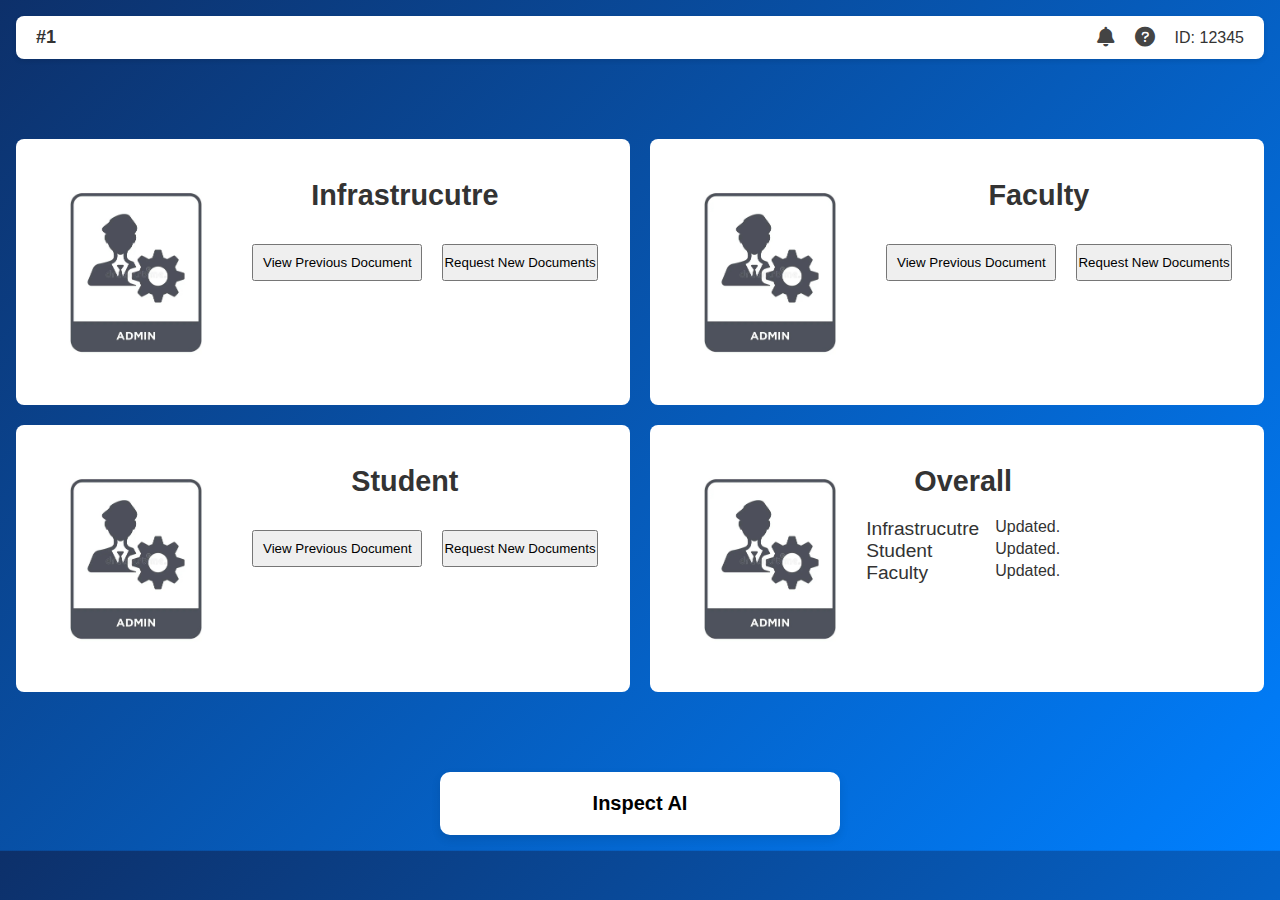
<file: aicte_dashboard.html>
<!DOCTYPE html>
<html lang="en">
<head>
  <meta charset="UTF-8">
  <meta name="viewport" content="width=device-width, initial-scale=1.0">
  <title>Navigation Bar</title>
  <link rel="stylesheet" href="dashboard.css">
  <link rel="stylesheet" href="https://cdnjs.cloudflare.com/ajax/libs/font-awesome/6.0.0-beta3/css/all.min.css" />
</head>
<body>
<div class="container">
  <nav class="navbar">
    <div class="navbar-left">
      <span class="ranking">#1</span>
    </div>

    <div class="navbar-right">
      <a href="#" class="icon notification" title="Notifications">
        <i class="fas fa-bell"></i>
      </a>
      <a href="#" class="icon support" title="Help & Support">
        <i class="fas fa-question-circle"></i>
      </a>
      <span class="user-id">ID: 12345</span>
    </div>
  </nav>

  <div class="grid-container">
    <div class="grid-item">
        <img src="./admin.jpg" alt="">
        <div class="content">
        <h2>Infrastrucutre</h2>
        <div class="flex"  style="margin-top: 2rem;display: flex; justify-content: space-between; width:100%; margin-left: 1.25rem;">
          <button style="padding: 0.55rem;;">View Previous Document</button><button>Request New Documents</button>
        </div>
        </div>
    </div>
    <div class="grid-item">
        <img src="./admin.jpg" alt="">
        <div class="content">
        <h2>Faculty</h2>
        <div class="flex"  style="margin-top: 2rem;display: flex; justify-content: space-between; width:100%; margin-left: 1.25rem;">
          <button style="padding: 0.55rem;;">View Previous Document</button><button>Request New Documents</button>
        </div>
        </div>
    </div>
    <div class="grid-item">
        <img src="./admin.jpg" alt="">
        <div class="content">
        <h2>Student</h2>
        <div class="flex"  style="margin-top: 2rem;display: flex; justify-content: space-between; width:100%; margin-left: 1.25rem;" >
          <button style="padding: 0.55rem;;">View Previous Document</button><button>Request New Documents</button>
        </div>
        </div>
    </div>
    <div class="grid-item">
        <img src="./admin.jpg" alt="">
        <div class="content" style="color:#333">
        <h2>Overall</h2>
        <ul style="margin-inline: auto;margin-top: 1.25rem;">
          <li style="text-align: left; display: flex; justify-content: space-between;">Infrastrucutre <small style="margin-left: 1rem;">Updated.</small></li> 
          <li style="text-align: left; display: flex; justify-content: space-between;">Student <small style="margin-left: 1rem;">Updated.</small></li> 
          <li style="text-align: left; display: flex; justify-content: space-between;">Faculty <small style="margin-left: 1rem;">Updated.</small></li> 
        </ul>
        </div>
    </div>
  </div>
<div class="upload-container">
    <button style="background: none; border: none; font-family: 'Segoe UI', Tahoma, Geneva, Verdana, sans-serif; font-weight: 600; font-size: 1.25rem; cursor: pointer;">Inspect AI</button>
</div>
</body>
</html>
</file>
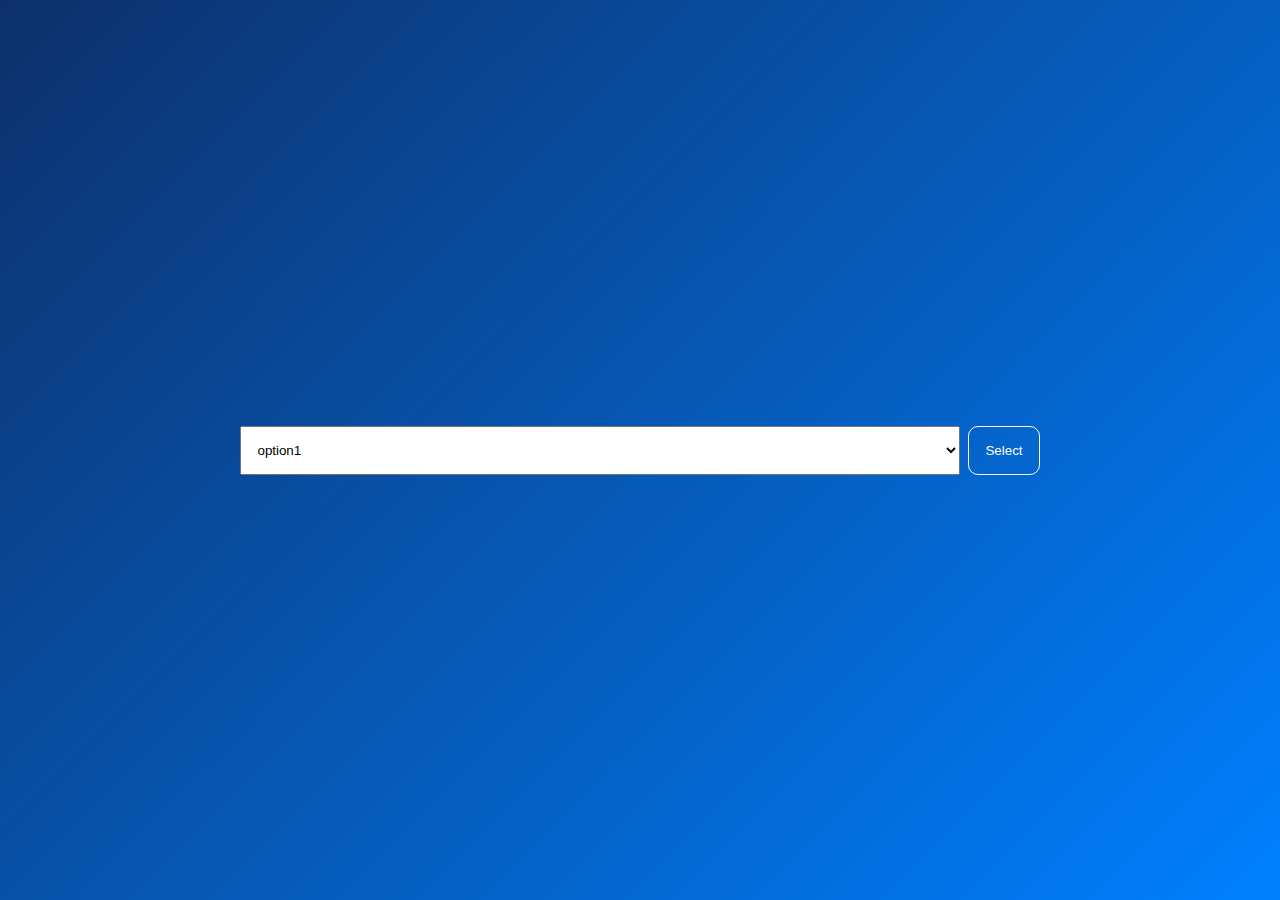
<file: institute_select.html>
<!DOCTYPE html>
<html lang="en">
<head>
    <meta charset="UTF-8">
    <meta name="viewport" content="width=device-width, initial-scale=1.0">
    <title>Admin Login</title>
    <link rel="stylesheet" href="styles.css">
</head>
<body>
    <div class="flex" style="display: flex; gap:0.5rem; border: 0px; outline: none;">
    <select name="institute" id="" style="width: 720px; padding:0.75rem">
        <option value="">option1</option>
        <option value="">option2</option>
        <option value="">option3</option>
        <option value="">option4</option>
        <option value="">option5</option>
        <option value="">option6</option>
        <option value="">option7</option>
        <option value="">option8</option>
        <option value="">option9</option>
        <option value="">option10</option>
    </select>
    <button style="padding: 1rem; background-color: transparent; color:#fff; border-radius: 10px; border: 1px solid white; cursor: pointer;">
    <a href="./aicte_dashboard.html" style="color:#fff;text-decoration: none;"> Select</a>  
    </button>
</div>
</body>
</html>
</file>
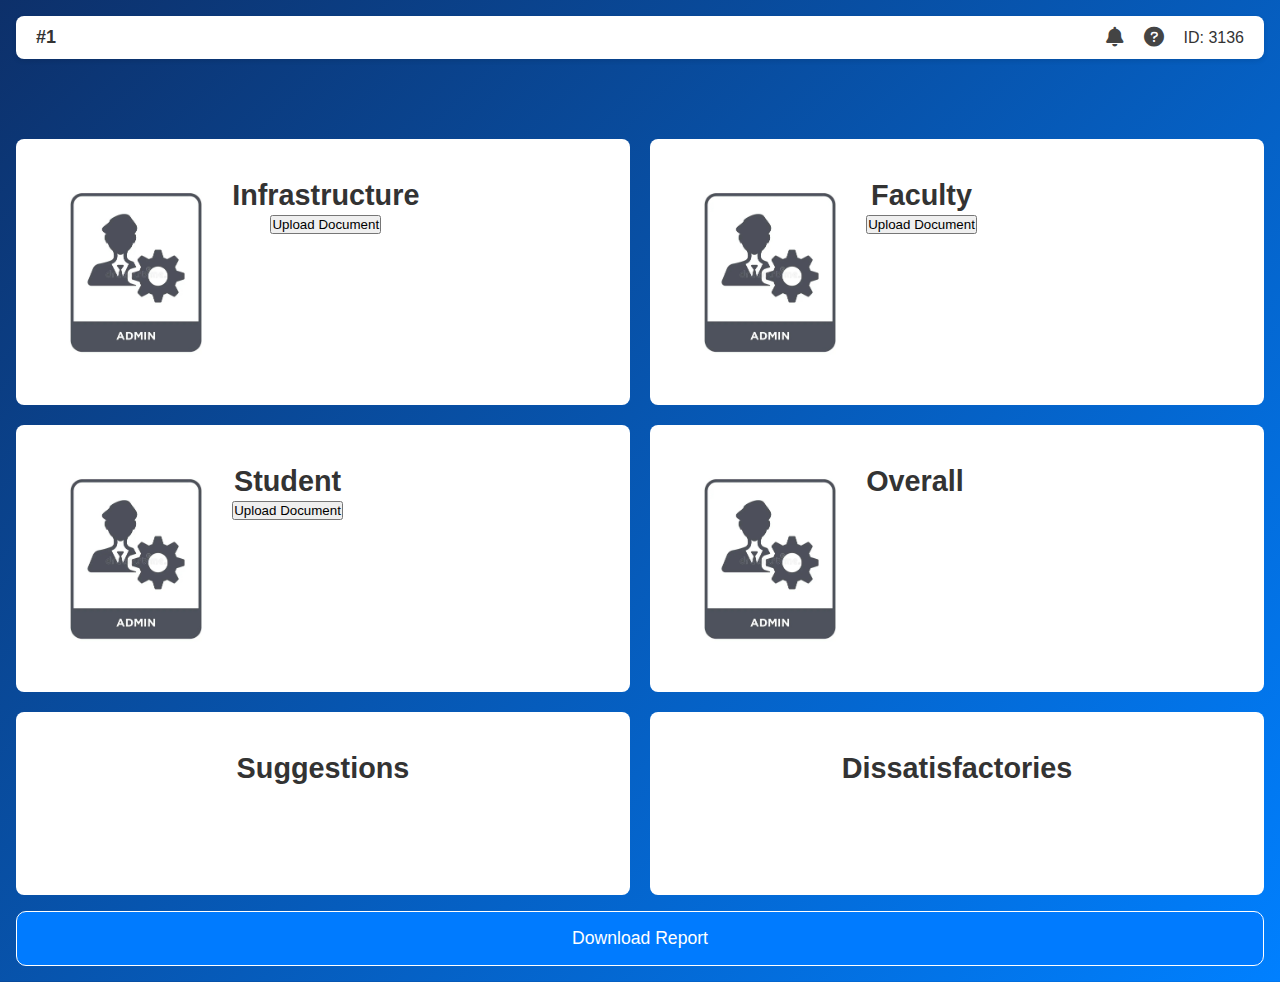
<file: institution_dashboard.html>
<!DOCTYPE html>
<html lang="en">
<head>
  <meta charset="UTF-8">
  <meta name="viewport" content="width=device-width, initial-scale=1.0">
  <title>Navigation Bar</title>
  <link rel="stylesheet" href="dashboard.css">
  <link rel="stylesheet" href="https://cdnjs.cloudflare.com/ajax/libs/font-awesome/6.0.0-beta3/css/all.min.css" />
  <style>
    /* Modal styles */
    .modal {
      display: none;
      position: fixed;
      z-index: 1;
      padding-top: 100px;
      left: 0;
      top: 0;
      width: 100%;
      height: 100%;
      overflow: auto;
      background-color: rgba(0,0,0,0.4);
    }

    .modal-content {
      background-color: #fefefe;
      margin: auto;
      padding: 20px;
      border: 1px solid #888;
      width: 60%;
    }

    .close {
      color: #aaa;
      float: right;
      font-size: 28px;
      font-weight: bold;
    }

    .close:hover,
    .close:focus {
      color: black;
      text-decoration: none;
      cursor: pointer;
    }

    /* Upload options */
    .upload-options {
      display: block;
      margin-bottom: 20px;
    }
    

    .upload-option-btn {
      margin: 5px;
      padding: 10px 20px;
      background-color: #007bff;
      display: flex;
      justify-content: space-between;
      width: 100%;
      color: white;
      border: none;
      cursor: pointer;
    }

    .upload-option-btn:hover {
      background-color: #0056b3;
    }

    /* File upload box */
    .upload-container {
      display: none;
    }

    /* New pop-up modal styles */
    .secondary-modal {
      display: none;
      position: fixed;
      z-index: 2;
      padding-top: 100px;
      left: 0;
      top: 0;
      width: 100%;
      height: 100%;
      overflow: auto;
      background-color: rgba(0,0,0,0.4);
    }

    .secondary-modal-content {
      background-color: #fefefe;
      margin: auto;
      padding: 20px;
      border: 1px solid #888;
      width: 50%;
    }
  </style>
</head>
<body>
<div class="container">
  <nav class="navbar">
    <div class="navbar-left">
      <span class="ranking">#1</span>
    </div>

    <div class="navbar-right">
      <a href="#" class="icon notification" title="Notifications">
        <i class="fas fa-bell"></i>
      </a>
      <a href="#" class="icon support" title="Help & Support">
        <i class="fas fa-question-circle"></i>
      </a>
      <span class="user-id">ID: 3136</span>
    </div>
  </nav>

  <div class="grid-container">
    <!-- Infrastructure -->
    <div class="grid-item">
        <img src="./admin.jpg" alt="">
        <div class="content">
        <h2>Infrastructure</h2>
        <button onclick="openModal('infrastructureModal')">Upload Document</button>
        </div>
    </div>

    <!-- Faculty -->
    <div class="grid-item">
        <img src="./admin.jpg" alt="">
        <div class="content">
        <h2>Faculty</h2>
        
        <button onclick="openModal('facultyModal')">Upload Document</button>
        </div>
    </div>

    <!-- Student -->
    <div class="grid-item">
        <img src="./admin.jpg" alt="">
        <div class="content">
        <h2>Student</h2>
        
        <button onclick="openModal('studentModal')">Upload Document</button>
        </div>
    </div>

    <!-- Overall -->
    <div class="grid-item" onclick="openModal('overallModal')">
        <img src="./admin.jpg" alt="">
        <div class="content">
        <h2>Overall</h2>
        
        </div>
    </div>
    <div class="grid-item" style="display: block;" >
        <h2 style="margin-bottom: 1rem;">Suggestions</h2>

        <p style="font-size: 1rem;">p1</p>
        <p style="font-size: 1rem;">p2</p>
        <p style="font-size: 1rem;">p3</p>
        
    </div>
    <div class="grid-item" style="display: block;" >
        <h2 style="margin-bottom: 1rem;">Dissatisfactories</h2>

        <p style="font-size: 1rem;">p1</p>
        <p style="font-size: 1rem;">p2</p>
        <p style="font-size: 1rem;">p3</p>
    </div>
  </div>

  <button style="display: block; width: 100%; margin-top: 1rem; padding: 1rem; font-size: 1.1rem; border-radius: 10px; background-color: #007bff; color:#fff; cursor: pointer; border: 1px solid white;" >
    Download Report
  </button>
  <!-- Modal for Infrastructure -->
  <div id="infrastructureModal" class="modal">
    <div class="modal-content">
      <span class="close" onclick="closeModal('infrastructureModal')">&times;</span>
      <h2>Upload Options for Infrastructure</h2>
      <div class="upload-options">
        <button class="upload-option-btn">Student Assessment Report
          <input type="file" name="" id="">
        </button>
        <button class="upload-option-btn">Faculty Performance
          <input type="file" name="" id="">
        </button>
        <button class="upload-option-btn">Student Attendance
          <input type="file" name="" id="">
        </button>
        <button class="upload-option-btn">Overall Report
          <input type="file" name="" id="">
        </button>
      </div>
    </div>
  </div>

  <!-- Modal for Faculty -->
  <div id="facultyModal" class="modal">
    <div class="modal-content">
      <span class="close" onclick="closeModal('facultyModal')">&times;</span>
      <h2>Upload Options for Faculty</h2>
      <div class="upload-options">
        <button class="upload-option-btn" >Faculty Performance
          <input type="file" name="" id="">
        </button>
        <button class="upload-option-btn" >Student Attendance
          <input type="file" name="" id="">
        </button>
        <button class="upload-option-btn" >Overall Report
          <input type="file" name="" id="">
        </button>
      </div>
    </div>
  </div>

  <!-- Modal for Student -->
  <div id="studentModal" class="modal">
    <div class="modal-content">
      <span class="close" onclick="closeModal('studentModal')">&times;</span>
      <h2>Upload Options for Student</h2>
      <div class="upload-options">
        <button class="upload-option-btn" >Student Assessment Report
          <input type="file" name="" id="">
        </button>
        
        <button class="upload-option-btn" >Student Attendance
          <input type="file" name="" id="">
        </button>
        <button class="upload-option-btn" >Overall Report
          <input type="file" name="" id="">
        </button>
      </div>
    </div>
  </div>

  <!-- Modal for Overall -->
  <div id="overallModal" class="modal">
    <div class="modal-content">
      <span class="close" onclick="closeModal('overallModal')">&times;</span>
      <h2>Upload Options for Overall</h2>
      <div class="upload-options">
        <button class="upload-option-btn">Faculty Assessment 
          <div>Completed</div>
        </button>

        <button class="upload-option-btn">Student Assessment
          <div>Completed</div>
        </button>
        <button class="upload-option-btn">Infrastructure Assessment
          <div>Completed</div>
        </button>
      </div>
    </div>
  </div>

  <!-- Secondary Modals for Upload Sections -->
  <div id="studentReportModal" class="secondary-modal">
    <div class="secondary-modal-content">
      <span class="close" onclick="closeModal('studentReportModal')">&times;</span>
      <h2>Student Assessment Report Upload</h2>
    </div>
  </div>

  <div id="facultyPerformanceModal" class="secondary-modal">
    <div class="secondary-modal-content">
      <span class="close" onclick="closeModal('facultyPerformanceModal')">&times;</span>
      <h2>Faculty Performance Report Upload</h2>
      <input type="file" name="fileUpload">
      <button>Upload</button>
    </div>
  </div>

  <div id="studentAttendanceModal" class="secondary-modal">
    <div class="secondary-modal-content">
      <span class="close" onclick="closeModal('studentAttendanceModal')">&times;</span>
      <h2>Student Attendance Upload</h2>
      <input type="file" name="fileUpload">
      <button>Upload</button>
    </div>
  </div>

  <div id="overallReportModal" class="secondary-modal">
    <div class="secondary-modal-content">
      <span class="close" onclick="closeModal('overallReportModal')">&times;</span>
      <h2>Overall Report Upload</h2>
      
      <button>Upload</button>
    </div>
  </div>

</div>

<script>
  // Function to open a specific modal
  function openModal(modalId) {
    document.getElementById(modalId).style.display = 'block';
  }

  // Function to close a specific modal
  function closeModal(modalId) {
    document.getElementById(modalId).style.display = 'none';
  }

  // Function to show the upload section based on selection
  function showUploadSection(uploadType) {
    closeAllSecondaryModals(); // Close any open modals before opening a new one
    if (uploadType === 'studentReport') {
      openModal('studentReportModal');
    } else if (uploadType === 'facultyPerformance') {
      openModal('facultyPerformanceModal');
    } else if (uploadType === 'studentAttendance') {
      openModal('studentAttendanceModal');
    } else if (uploadType === 'overallReport') {
      openModal('overallReportModal');
    }
  }

  // Function to close all secondary modals
  function closeAllSecondaryModals() {
    closeModal('studentReportModal');
    closeModal('facultyPerformanceModal');
    closeModal('studentAttendanceModal');
    closeModal('overallReportModal');
  }

  // Close modal when clicking outside
  window.onclick = function(event) {
    if (event.target.classList.contains('modal') || event.target.classList.contains('secondary-modal')) {
      event.target.style.display = 'none';
    }
  }
</script>

</body>
</html>
</file>
<file: dashboard.css>
* {
  margin: 0;
  padding: 0;
  box-sizing: border-box;
}
.container {
  margin: 1rem;
}
body {

  background: linear-gradient(135deg, rgba(13,48,106,1) 0%, rgba(0,128,255,1) 100%);
  background-size: cover;
  background-position: center;
  font-family: 'Segoe UI', Tahoma, Geneva, Verdana, sans-serif;
  background-color: #f9f9f9;
}

.navbar i {
  color:#444;
}
.navbar i:hover {
  color:#333;
}
.navbar {

  display: flex;
  justify-content: space-between;
  align-items: center;
  background-color: #ffffff;
  padding: 10px 20px;
  border-radius: 8px;
  box-shadow: 0 2px 5px rgba(0, 0, 0, 0.1);
  color: #333;
}

.navbar-left {
  display: flex;
  align-items: center;
}

.ranking {
  font-size: 18px;
  font-weight: bold;
  color: #333;
}

.navbar-right {
  display: flex;
  align-items: center;
}

.icon {
  margin-left: 20px;
  color: #333;
  font-size: 20px;
  text-decoration: none;
}

.icon:hover {
  color: #007BFF;
}

.user-id {
  margin-left: 20px
}

.grid-container {
  margin-top: 5rem;
  display: grid;
  gap: 20px;
  grid-template-columns: 1fr;
}

.grid-item h2 {
  color:#333;
}
.grid-item {
  background-color: #fff;
  
  color: white;
  padding: 40px;
  text-align: center;
  border-radius: 8px;
  font-size: 1.2rem;
  display: flex;
  flex-direction: row;
}

.grid-item:hover {
  background-color:#f2f2f2;
  transition: 0.4s ease-in;
  cursor:pointer;
}
.grid-item img {
  width: 30%;
}
/* For larger screens, set 2 columns */
@media (min-width: 768px) {
  .grid-container {
    grid-template-columns: 1fr 1fr;
  }
}
.content {
  margin-left: 1rem;
}

.upload-container {
  margin-top: 5rem;
  width: 100%;
  margin-inline: auto;
  background-color: #ffffff;
  border-radius: 10px;
  padding: 20px;
  box-shadow: 0 4px 10px rgba(0, 0, 0, 0.1);
  max-width: 400px;
  width: 100%;
  text-align: center;
}

.upload-container h2 {
  font-size: 24px;
  margin-bottom: 20px;
}

.upload-box {

  position: relative;
  border: 2px dashed #007BFF;
  padding: 30px;
  border-radius: 8px;
  transition: all 0.3s ease-in-out;
}

.upload-box:hover {
  background-color: #f0f8ff;
  border-color: #0056b3;
}

.file-input {
  opacity: 0;
  position: absolute;
  z-index: -1;
}

.upload-label {
  display: inline-block;
  background-color: #007BFF;
  color: #ffffff;
  padding: 10px 20px;
  border-radius: 5px;
  cursor: pointer;
}

.upload-info {
  font-size: 14px;
  color: #555;
  margin: 10px 0;
}

.upload-btn {
  background-color: #28a745;
  color: white;
  border: none;
  padding: 10px 20px;
  border-radius: 5px;
  cursor: pointer;
  margin-top: 10px;
  transition: background-color 0.3s ease-in-out;
}

.upload-btn:hover {
  background-color: #218838;
}
</file>
<file: styles.css>
body {
    margin: 0;
    padding: 0;
    font-family: 'Arial', sans-serif;
    background: linear-gradient(135deg, rgba(13,48,106,1) 0%, rgba(0,128,255,1) 100%);
    color: white;
    background-size: cover;
    background-position: center;
    height: 100vh;
    display: flex;
    align-items: center;
    justify-content: center;
    overflow: hidden;
}

.container {
    display: flex;
    justify-content: center;
    align-items: center;
    width: 100%;
    height: 100%;
}

.content {
    display: flex;
    flex-direction: row;
    justify-content: space-between;
    align-items: center;
    width: 85%;
    max-width: 1200px;
    border-radius: 20px;
    background: rgba(255, 255, 255, 0.15);
    box-shadow: 0 10px 40px rgba(0, 0, 0, 0.5);
    backdrop-filter: blur(10px);
    padding: 40px;
}

.left-section {
    flex: 1;
    padding: 30px;
    color: white;
}

.left-section h2 {
    font-size: 2.5rem;
    color: #f0f8ff;
    margin-bottom: 20px;
}

.left-section p {
    font-size: 1.2rem;
    color: #f0f8ff;
    margin-bottom: 20px;
}

.left-section img {
    width: 85%;
    margin-top: 30px;
    animation: float 6s ease-in-out infinite;
    opacity: 0.9;
}

.right-section {
    flex: 1;
    padding: 40px;
    background: rgba(255, 255, 255, 0.2);
    border-radius: 15px;
    backdrop-filter: blur(20px);
    box-shadow: 0 10px 30px rgba(0, 0, 0, 0.5);
}

.right-section .login-box {
    max-width: 400px;
    margin: auto;
}

.right-section h2 {
    text-align: center;
    color: #f0f8ff;
    font-size: 2rem;
    margin-bottom: 20px;
}

.right-section label {
    display: block;
    color: #f0f8ff;
    margin-bottom: 5px;
}

.right-section input[type="text"],
.right-section input[type="password"] {
    width: 100%;
    padding: 12px;
    margin: 10px 0;
    border-radius: 10px;
    border: none;
    font-size: 1rem;
    background: rgba(255, 255, 255, 0.1);
    color: white;
}

.right-section input[type="text"]::placeholder,
.right-section input[type="password"]::placeholder {
    color: #dcdcdc;
}

.right-section button {
    width: 100%;
    padding: 14px;
    border: none;
    background-color: #0078ff;
    color: white;
    font-size: 1.2rem;
    font-weight: bold;
    cursor: pointer;
    border-radius: 10px;
    transition: background 0.3s ease;
}

.right-section button:hover {
    background-color: #005bb5;
}

.extra-links {
    text-align: center;
    margin-top: 10px;
}

.extra-links a {
    color: #00ffff;
    text-decoration: none;
    font-size: 0.9rem;
}

.extra-links a:hover {
    text-decoration: underline;
}

.footer {
    position: fixed;
    bottom: 0;
    width: 100%;
    text-align: center;
    background-color: rgba(0, 0, 0, 0.7);
    color: #f0f8ff;
    padding: 5px 0;
    font-size: 0.9rem;
}

.footer .news {
    color: #ffcc00;
    font-weight: bold;
}
</file>
